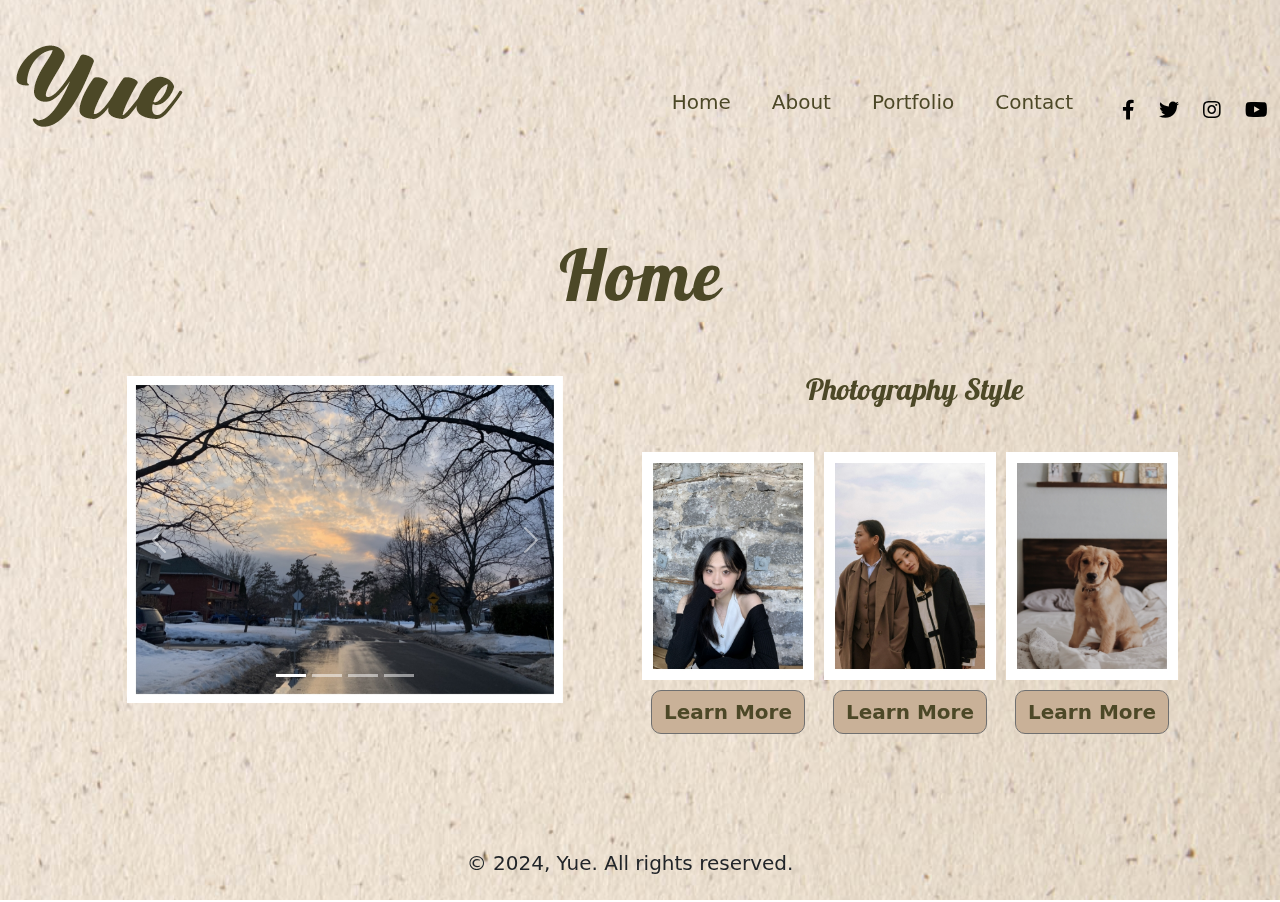
<file: index.html>
<!DOCTYPE html>
<html lang="en">

<head>
  <meta charset="UTF-8">
  <meta name="viewport" content="width=device-width, initial-scale=1.0">
  <title>Yue Yin</title>
  <link rel="preconnect" href="https://fonts.googleapis.com">
  <link rel="preconnect" href="https://fonts.gstatic.com" crossorigin>
  <link href="https://fonts.googleapis.com/css2?family=Galada&family=Lobster&display=swap" rel="stylesheet">
  <link href="https://cdn.jsdelivr.net/npm/bootstrap@5.3.3/dist/css/bootstrap.min.css" rel="stylesheet"
    integrity="sha384-QWTKZyjpPEjISv5WaRU9OFeRpok6YctnYmDr5pNlyT2bRjXh0JMhjY6hW+ALEwIH" crossorigin="anonymous">
  <link href="https://cdnjs.cloudflare.com/ajax/libs/font-awesome/5.15.4/css/all.min.css" rel="stylesheet">
  <link rel="stylesheet" href="home.css">
</head>

<body>
  <script src="https://cdn.jsdelivr.net/npm/bootstrap@5.3.3/dist/js/bootstrap.bundle.min.js"
    integrity="sha384-YvpcrYf0tY3lHB60NNkmXc5s9fDVZLESaAA55NDzOxhy9GkcIdslK1eN7N6jIeHz" crossorigin="anonymous">
  </script>
  <div class="background">
    <img src="image/background.jpg" alt="background">
  </div>
  <nav class="navbar navbar-expand-lg bg-body-tertiary" aria-label="Main navigation">
    <div class="container-fluid">
      <a class="navbar-brand d-none d-lg-block" href="index.html">
        <img src="image/logo1.png" alt="logo1">
      </a>
      <a class="navbar-brand d-block d-lg-none" href="index.html">
        <img src="image/logo.png" alt="logo">
      </a>
      <button class="navbar-toggler" type="button" data-bs-toggle="offcanvas" data-bs-target="#offcanvasNavbar"
        aria-controls="offcanvasNavbar" aria-label="Toggle navigation">
        <span class="navbar-toggler-icon"></span>
      </button>
      <div class="offcanvas offcanvas-end" tabindex="-1" id="offcanvasNavbar">
        <div class="offcanvas-header">
          <img src="image/logo.png" alt="logo">
          <button type="button" class="btn-close" data-bs-dismiss="offcanvas" aria-label="Close"></button>
        </div>
        <div class="offcanvas-body">
          <ul class="navbar-nav justify-content-end flex-grow-1 pe-3">
            <li class="nav-item">
              <a class="nav-link active" aria-current="page" href="index.html">Home</a>
            </li>
            <li class="nav-item">
              <a class="nav-link" href="about.html">About</a>
            </li>
            <li class="nav-item">
              <a class="nav-link" href="portfolio.html">Portfolio</a>
            </li>
            <li class="nav-item">
              <a class="nav-link" href="contact.html">Contact</a>
            </li>
          </ul>

          <!-- Social Media Icons -->
          <div class="row justify-content-center mt-3">
            <div class="col-auto">
              <a href="https://www.facebook.com/profile.php?id=61551365325960" target="_blank" class="social-icon"
                aria-label="Facebook">
                <i class="fab fa-facebook-f"></i>
              </a>
            </div>
            <div class="col-auto">
              <a href="https://twitter.com/yyue110511" target="_blank" class="social-icon" aria-label="Twitter">
                <i class="fab fa-twitter"></i>
              </a>
            </div>
            <div class="col-auto">
              <a href="https://www.instagram.com/yyue110511/" target="_blank" class="social-icon"
                aria-label="Instagram">
                <i class="fab fa-instagram"></i>
              </a>
            </div>
            <div class="col-auto">
              <a href="https://www.youtube.com/channel/UCofffBZ73JP3SYe7UkVaIrQ" target="_blank" class="social-icon"
                aria-label="YouTube">
                <i class="fab fa-youtube"></i>
              </a>
            </div>
          </div>
        </div>
      </div>
    </div>
  </nav>
  <h1>Home</h1>
  <div class="container">
    <div class="row">
      <div class="col-lg-6">
        <div id="carouselExampleIndicators" class="carousel slide" data-bs-ride="carousel">
          <div class="carousel-indicators">
            <button type="button" data-bs-target="#carouselExampleIndicators" data-bs-slide-to="0" class="active"
              aria-current="true" aria-label="Slide 1"></button>
            <button type="button" data-bs-target="#carouselExampleIndicators" data-bs-slide-to="1"
              aria-label="Slide 2"></button>
            <button type="button" data-bs-target="#carouselExampleIndicators" data-bs-slide-to="2"
              aria-label="Slide 3"></button>
            <button type="button" data-bs-target="#carouselExampleIndicators" data-bs-slide-to="3"
              aria-label="Slide 4"></button>
          </div>
          <div class="carousel-inner">
            <div class="carousel-item active">
              <img src="image/sky.jpg" class="d-block w-100 d-md-none" alt="Slide 1 Small">
              <img src="image/sky1.jpg" class="d-none d-md-block w-100" alt="Slide 1 Large">
            </div>
            <div class="carousel-item">
              <img src="image/cat.jpg" class="d-block w-100 d-md-none" alt="Slide 2 Small">
              <img src="image/cat1.jpg" class="d-none d-md-block w-100" alt="Slide 2 Large">
            </div>
            <div class="carousel-item">
              <img src="image/woman.jpg" class="d-block w-100 d-md-none" alt="Slide 3 Small">
              <img src="image/woman1.jpg" class="d-none d-md-block w-100" alt="Slide 3 Large">
            </div>
            <div class="carousel-item">
              <img src="image/sunset.jpg" class="d-block w-100 d-md-none" alt="Slide 3 Small">
              <img src="image/sunset1.jpg" class="d-none d-md-block w-100" alt="Slide 3 Large">
            </div>
          </div>
          <button class="carousel-control-prev" type="button" data-bs-target="#carouselExampleIndicators"
            data-bs-slide="prev">
            <span class="carousel-control-prev-icon" aria-hidden="true"></span>
            <span class="visually-hidden">Previous</span>
          </button>
          <button class="carousel-control-next" type="button" data-bs-target="#carouselExampleIndicators"
            data-bs-slide="next">
            <span class="carousel-control-next-icon" aria-hidden="true"></span>
            <span class="visually-hidden">Next</span>
          </button>
        </div>
      </div>
      <div class="col-lg-6">
        <h2>Photography Style</h2>
        <div class="container1">
          <div class="image-container">
            <div class="image-item">
              <img src="image/girl.jpg" alt="Image 1" class="img-small">
              <img src="image/girl1.jpg" alt="Image 1" class="img-large">
              <a href="portfolio.html" class="btn btn-primary"><b>Learn More</b></a>
            </div>
            <div class="image-item">
              <img src="image/couple.jpg" alt="Image 2" class="img-small">
              <img src="image/couple1.jpg" alt="Image 2" class="img-large">
              <a href="portfolio.html" class="btn btn-primary"><b>Learn More</b></a>
            </div>
            <div class="image-item">
              <img src="image/dog.jpg" alt="Image 3" class="img-small">
              <img src="image/dog1.jpg" alt="Image 3" class="img-large">
              <a href="portfolio.html" class="btn btn-primary"><b>Learn More</b></a>
            </div>
          </div>
        </div>
      </div>
    </div>
  </div>
  <footer class="py-4">
    <div class="container">
      <div class="row justify-content-center">
        <div class="col-lg-6 mb-3 mb-lg-0 text-center">
          <p class="mb-0">&copy; 2024, Yue. All rights reserved.</p>
        </div>
      </div>
    </div>
  </footer>
</body>

</html>
</file>
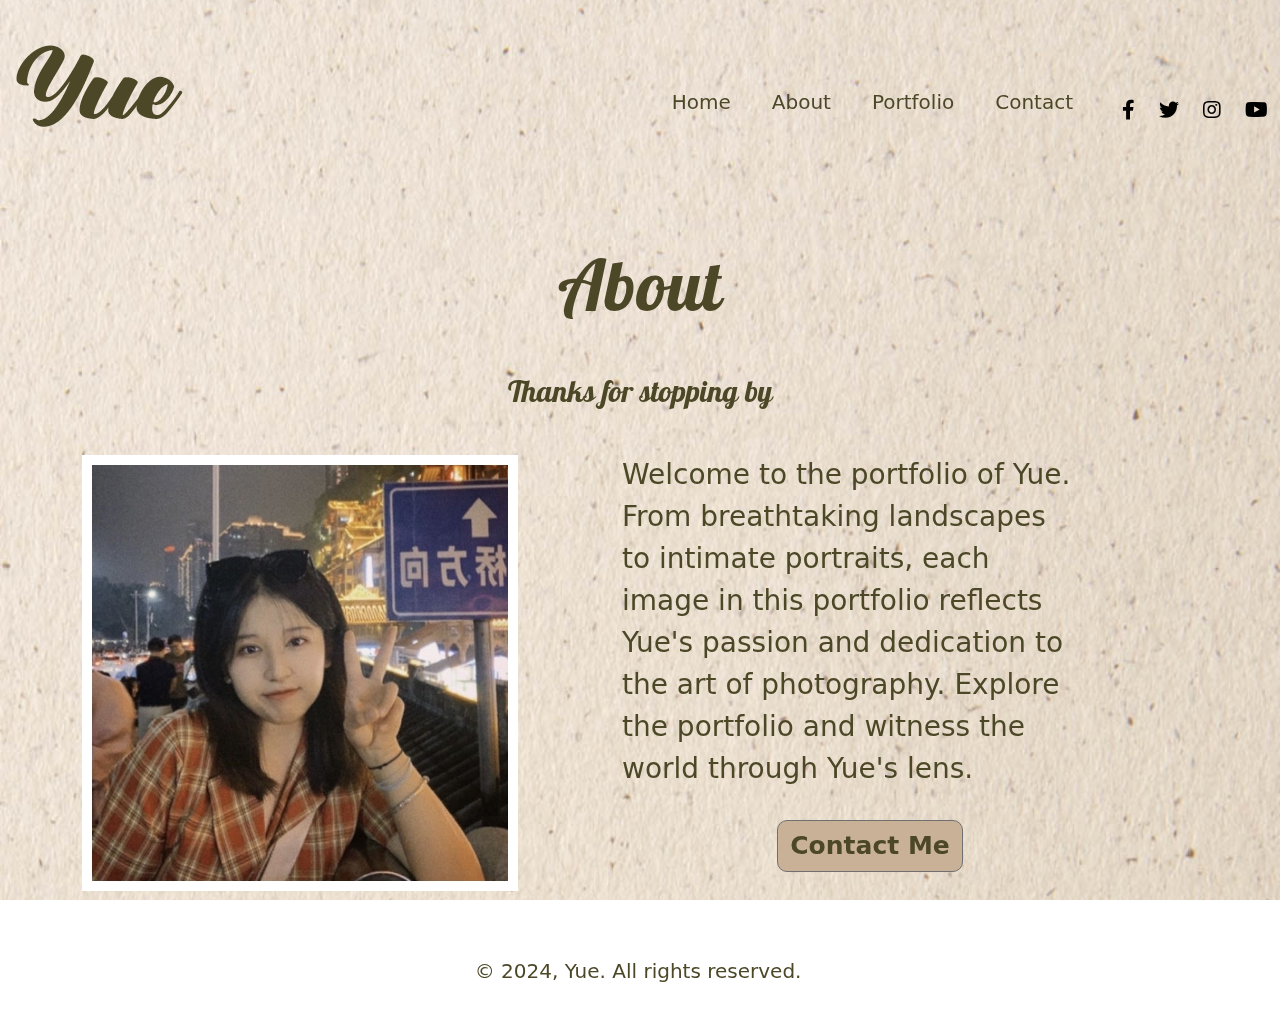
<file: about.html>
<!DOCTYPE html>
<html lang="en">

<head>
    <meta charset="UTF-8">
    <meta name="viewport" content="width=device-width, initial-scale=1.0">
    <title>Yue Yin</title>
    <link rel="preconnect" href="https://fonts.googleapis.com">
    <link rel="preconnect" href="https://fonts.gstatic.com" crossorigin>
    <link href="https://fonts.googleapis.com/css2?family=Galada&family=Lobster&display=swap" rel="stylesheet">
    <link href="https://cdn.jsdelivr.net/npm/bootstrap@5.3.3/dist/css/bootstrap.min.css" rel="stylesheet"
        integrity="sha384-QWTKZyjpPEjISv5WaRU9OFeRpok6YctnYmDr5pNlyT2bRjXh0JMhjY6hW+ALEwIH" crossorigin="anonymous">
    <link href="https://cdnjs.cloudflare.com/ajax/libs/font-awesome/5.15.4/css/all.min.css" rel="stylesheet">
    <link rel="stylesheet" href="about.css">
</head>

<body>
    <script src="https://cdn.jsdelivr.net/npm/bootstrap@5.3.3/dist/js/bootstrap.bundle.min.js"
      integrity="sha384-YvpcrYf0tY3lHB60NNkmXc5s9fDVZLESaAA55NDzOxhy9GkcIdslK1eN7N6jIeHz" crossorigin="anonymous">
    </script>
    <div class="background">
      <img src="image/background.jpg" alt="background">
    </div>
    <nav class="navbar navbar-expand-lg bg-body-tertiary" aria-label="Main navigation">
      <div class="container-fluid">
        <a class="navbar-brand d-none d-lg-block" href="index.html">
          <img src="image/logo1.png" alt="logo1">
        </a>
        <a class="navbar-brand d-block d-lg-none" href="index.html">
          <img src="image/logo.png" alt="logo">
        </a>
        <button class="navbar-toggler" type="button" data-bs-toggle="offcanvas" data-bs-target="#offcanvasNavbar"
          aria-controls="offcanvasNavbar" aria-label="Toggle navigation">
          <span class="navbar-toggler-icon"></span>
        </button>
        <div class="offcanvas offcanvas-end" tabindex="-1" id="offcanvasNavbar">
          <div class="offcanvas-header">
            <img src="image/logo.png" alt="logo">
            <button type="button" class="btn-close" data-bs-dismiss="offcanvas" aria-label="Close"></button>
          </div>
          <div class="offcanvas-body">
            <ul class="navbar-nav justify-content-end flex-grow-1 pe-3">
              <li class="nav-item">
                <a class="nav-link active" aria-current="page" href="index.html">Home</a>
              </li>
              <li class="nav-item">
                <a class="nav-link" href="about.html">About</a>
              </li>
              <li class="nav-item">
                <a class="nav-link" href="portfolio.html">Portfolio</a>
              </li>
              <li class="nav-item">
                <a class="nav-link" href="contact.html">Contact</a>
              </li>
            </ul>
  
            <!-- Social Media Icons -->
            <div class="row justify-content-center mt-3">
              <div class="col-auto">
                <a href="https://www.facebook.com/profile.php?id=61551365325960" target="_blank" class="social-icon"
                  aria-label="Facebook">
                  <i class="fab fa-facebook-f"></i>
                </a>
              </div>
              <div class="col-auto">
                <a href="https://twitter.com/yyue110511" target="_blank" class="social-icon" aria-label="Twitter">
                  <i class="fab fa-twitter"></i>
                </a>
              </div>
              <div class="col-auto">
                <a href="https://www.instagram.com/yyue110511/" target="_blank" class="social-icon"
                  aria-label="Instagram">
                  <i class="fab fa-instagram"></i>
                </a>
              </div>
              <div class="col-auto">
                <a href="https://www.youtube.com/channel/UCofffBZ73JP3SYe7UkVaIrQ" target="_blank" class="social-icon"
                  aria-label="YouTube">
                  <i class="fab fa-youtube"></i>
                </a>
              </div>
            </div>
          </div>
        </div>
      </div>
    </nav>
    <main>
        <h1>About</h1>
        <h2>Thanks for stopping by</h2>
        <div class="container">
            <div class="row align-items-center">
                <div class="col-md-12 col-lg-auto text-center mb-3 mb-lg-0 slide-in">
                    <!-- Image -->
                    <img src="image/me.jpg" alt="Image 3" class="img-small">
                    <img src="image/me1.jpg" alt="Image 3" class="img-large">
                </div>
                <div class="col-md-12 col-lg">
                    <!-- Text -->
                    <p class="text-center text-lg-start slide-in">
                        Welcome to the portfolio of Yue. From breathtaking landscapes to intimate portraits, each image
                        in this portfolio reflects Yue's passion and dedication to the art of photography. Explore the
                        portfolio and witness the world through Yue's lens.
                    </p>
                    <!-- Button -->
                    <div class="text-center slide-in">
                        <a href="contact.html" class="btn btn-primary"><b>Contact Me</b></a>
                    </div>
                </div>
            </div>
        </div>

    </main>
    <footer class="py-4">
        <div class="container">
            <div class="row justify-content-center">
                <div class="col-lg-6 mb-3 mb-lg-0 text-center">
                    <p class="mb-0">&copy; 2024, Yue. All rights reserved.</p>
                </div>
            </div>
        </div>
    </footer>
</body>

</html>
</file>
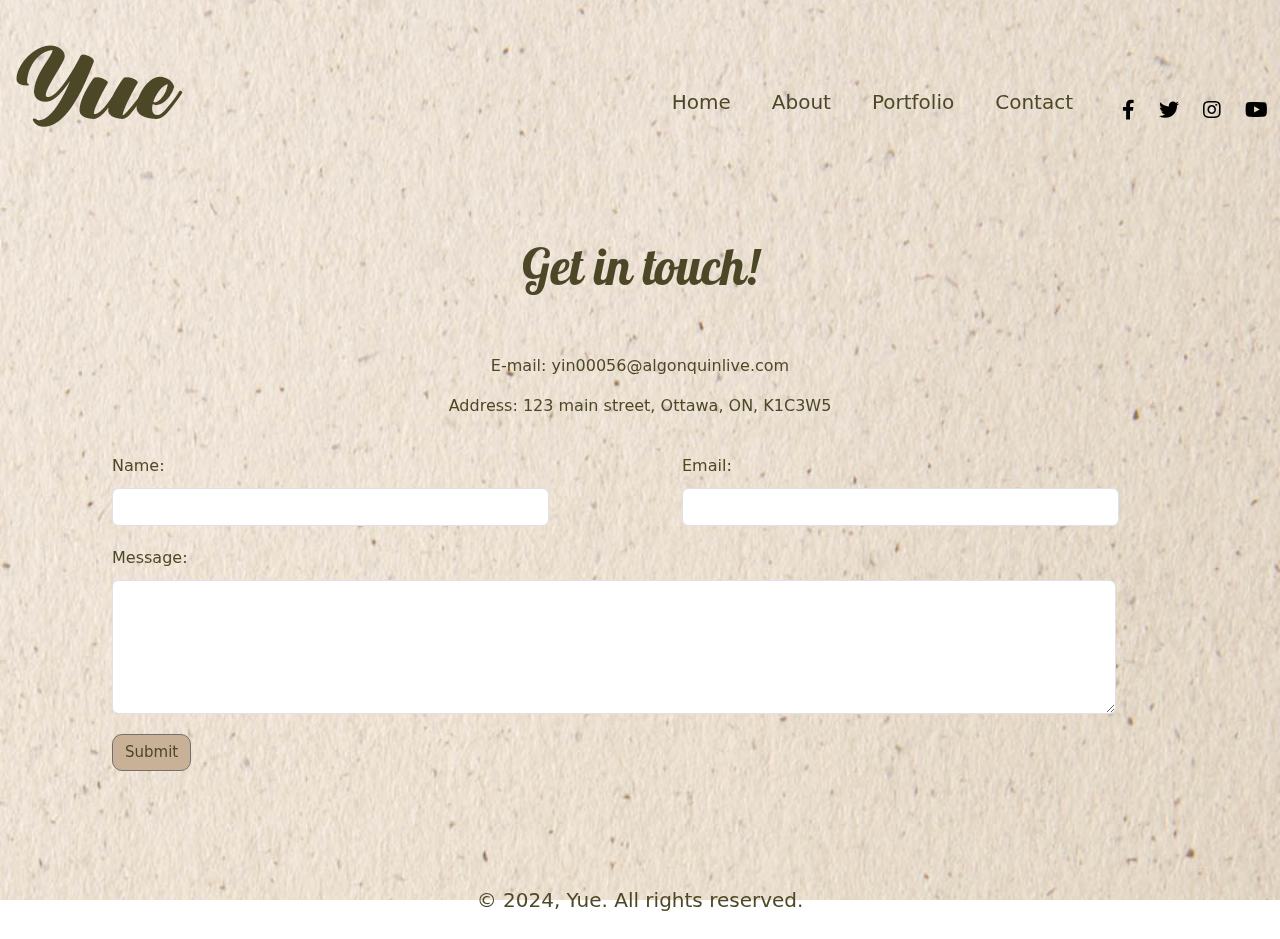
<file: contact.html>
<!DOCTYPE html>
<html lang="en">

<head>
  <meta charset="UTF-8">
  <meta name="viewport" content="width=device-width, initial-scale=1.0">
  <title>Yue Yin</title>
  <link rel="preconnect" href="https://fonts.googleapis.com">
  <link rel="preconnect" href="https://fonts.gstatic.com" crossorigin>
  <link href="https://fonts.googleapis.com/css2?family=Galada&family=Lobster&display=swap" rel="stylesheet">
  <link href="https://cdn.jsdelivr.net/npm/bootstrap@5.3.3/dist/css/bootstrap.min.css" rel="stylesheet"
    integrity="sha384-QWTKZyjpPEjISv5WaRU9OFeRpok6YctnYmDr5pNlyT2bRjXh0JMhjY6hW+ALEwIH" crossorigin="anonymous">
  <link href="https://cdnjs.cloudflare.com/ajax/libs/font-awesome/5.15.4/css/all.min.css" rel="stylesheet">
  <link rel="stylesheet" href="contact.css">
</head>

<body>
  <script src="https://cdn.jsdelivr.net/npm/bootstrap@5.3.3/dist/js/bootstrap.bundle.min.js"
    integrity="sha384-YvpcrYf0tY3lHB60NNkmXc5s9fDVZLESaAA55NDzOxhy9GkcIdslK1eN7N6jIeHz" crossorigin="anonymous">
  </script>
  <div class="background">
    <img src="image/background.jpg" alt="background">
  </div>
  <nav class="navbar navbar-expand-lg bg-body-tertiary" aria-label="Main navigation">
    <div class="container-fluid">
      <a class="navbar-brand d-none d-lg-block" href="index.html">
        <img src="image/logo1.png" alt="logo1">
      </a>
      <a class="navbar-brand d-block d-lg-none" href="index.html">
        <img src="image/logo.png" alt="logo">
      </a>
      <button class="navbar-toggler" type="button" data-bs-toggle="offcanvas" data-bs-target="#offcanvasNavbar"
        aria-controls="offcanvasNavbar" aria-label="Toggle navigation">
        <span class="navbar-toggler-icon"></span>
      </button>
      <div class="offcanvas offcanvas-end" tabindex="-1" id="offcanvasNavbar">
        <div class="offcanvas-header">
          <img src="image/logo.png" alt="logo">
          <button type="button" class="btn-close" data-bs-dismiss="offcanvas" aria-label="Close"></button>
        </div>
        <div class="offcanvas-body">
          <ul class="navbar-nav justify-content-end flex-grow-1 pe-3">
            <li class="nav-item">
              <a class="nav-link active" aria-current="page" href="index.html">Home</a>
            </li>
            <li class="nav-item">
              <a class="nav-link" href="about.html">About</a>
            </li>
            <li class="nav-item">
              <a class="nav-link" href="portfolio.html">Portfolio</a>
            </li>
            <li class="nav-item">
              <a class="nav-link" href="contact.html">Contact</a>
            </li>
          </ul>

          <!-- Social Media Icons -->
          <div class="row justify-content-center mt-3">
            <div class="col-auto">
              <a href="https://www.facebook.com/profile.php?id=61551365325960" target="_blank" class="social-icon"
                aria-label="Facebook">
                <i class="fab fa-facebook-f"></i>
              </a>
            </div>
            <div class="col-auto">
              <a href="https://twitter.com/yyue110511" target="_blank" class="social-icon" aria-label="Twitter">
                <i class="fab fa-twitter"></i>
              </a>
            </div>
            <div class="col-auto">
              <a href="https://www.instagram.com/yyue110511/" target="_blank" class="social-icon"
                aria-label="Instagram">
                <i class="fab fa-instagram"></i>
              </a>
            </div>
            <div class="col-auto">
              <a href="https://www.youtube.com/channel/UCofffBZ73JP3SYe7UkVaIrQ" target="_blank" class="social-icon"
                aria-label="YouTube">
                <i class="fab fa-youtube"></i>
              </a>
            </div>
          </div>
        </div>
      </div>
    </div>
  </nav>
  <div class="container">
    <h1 class="fade-in">Get in touch!</h1>
    <p class="first-paragraph fade-in">E-mail: yin00056@algonquinlive.com</p>
    <p class="fade-in">Address: 123 main street, Ottawa, ON, K1C3W5</p>
    <form class="fade-in">
      <div class="row">
        <div class="col-md-6">
          <div class="form-group">
            <label for="name">Name:</label>
            <input type="text" class="form-control" id="name" name="name" required>
          </div>
        </div>
        <div class="col-md-6">
          <div class="form-group">
            <label for="email">Email:</label>
            <input type="email" class="form-control" id="email" name="email" required>
          </div>
        </div>
      </div>
      <div class="form-group">
        <label for="message">Message:</label>
        <textarea class="form-control" id="message" name="message" rows="5" required></textarea>
      </div>
      <button type="submit" class="btn btn-primary">Submit</button>
    </form>
  </div>
  <script src="https://cdn.jsdelivr.net/npm/bootstrap@5.3.3/dist/js/bootstrap.bundle.min.js"
    integrity="sha384-YvpcrYf0tY3lHB60NNkmXc5s9fDVZLESaAA55NDzOxhy9GkcIdslK1eN7N6jIeHz" crossorigin="anonymous">
  </script>
  <script>
    document.addEventListener("DOMContentLoaded", function () {
      var elements = document.querySelectorAll('.fade-in');
      elements.forEach(function (element) {
        element.classList.add('show');
      });
    });
  </script>
  <footer class="py-4">
    <div class="container">
      <div class="row justify-content-center">
        <div class="col-lg-6 mb-3 mb-lg-0 text-center">
          <p class="mb-0">&copy; 2024, Yue. All rights reserved.</p>
        </div>
      </div>
    </div>
  </footer>
</body>

</html>
</file>
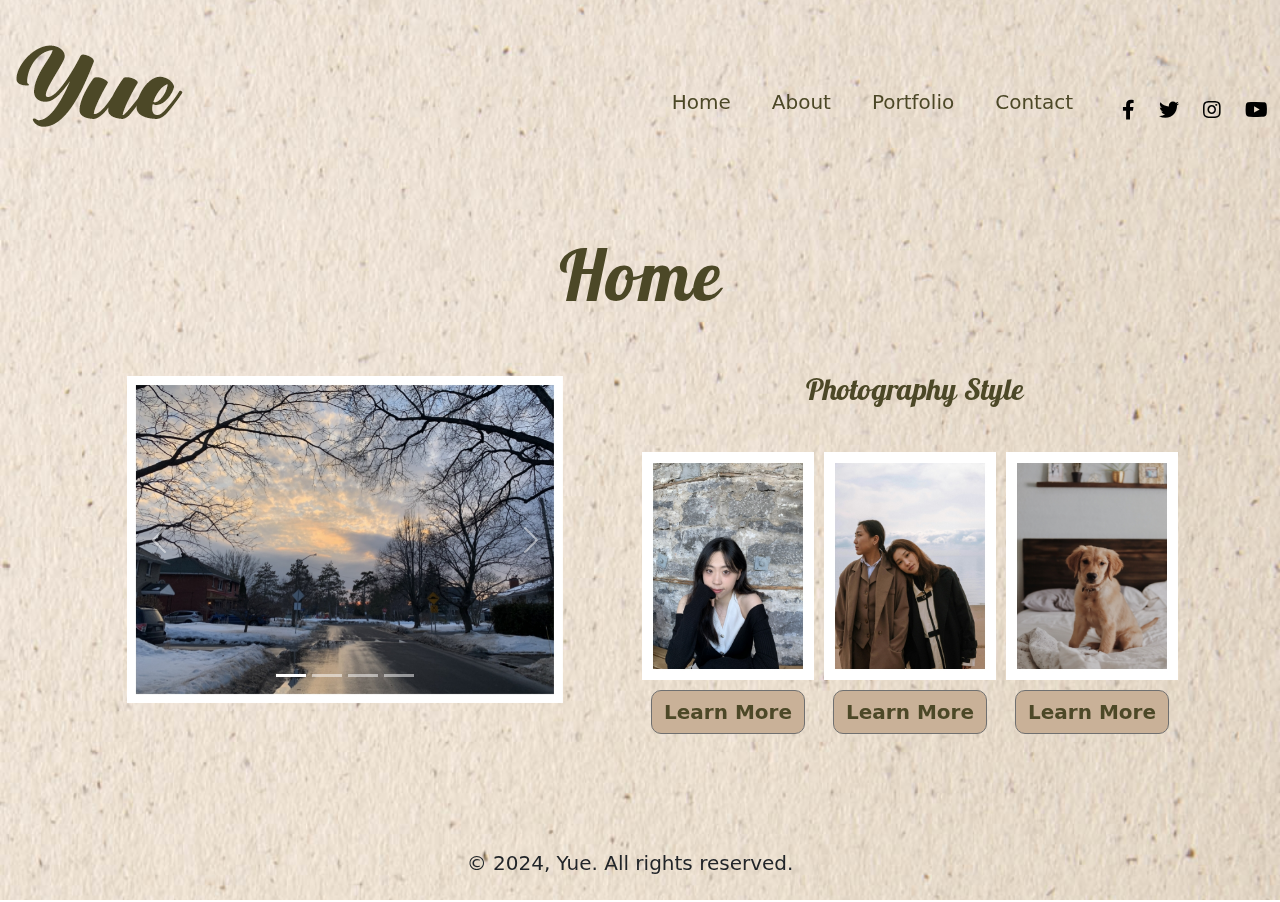
<file: home.html>
<!DOCTYPE html>
<html lang="en">

<head>
  <meta charset="UTF-8">
  <meta name="viewport" content="width=device-width, initial-scale=1.0">
  <title>Yue Yin</title>
  <link rel="preconnect" href="https://fonts.googleapis.com">
  <link rel="preconnect" href="https://fonts.gstatic.com" crossorigin>
  <link href="https://fonts.googleapis.com/css2?family=Galada&family=Lobster&display=swap" rel="stylesheet">
  <link href="https://cdn.jsdelivr.net/npm/bootstrap@5.3.3/dist/css/bootstrap.min.css" rel="stylesheet"
    integrity="sha384-QWTKZyjpPEjISv5WaRU9OFeRpok6YctnYmDr5pNlyT2bRjXh0JMhjY6hW+ALEwIH" crossorigin="anonymous">
  <link href="https://cdnjs.cloudflare.com/ajax/libs/font-awesome/5.15.4/css/all.min.css" rel="stylesheet">
  <link rel="stylesheet" href="home.css">
</head>

<body>
  <script src="https://cdn.jsdelivr.net/npm/bootstrap@5.3.3/dist/js/bootstrap.bundle.min.js"
    integrity="sha384-YvpcrYf0tY3lHB60NNkmXc5s9fDVZLESaAA55NDzOxhy9GkcIdslK1eN7N6jIeHz" crossorigin="anonymous">
  </script>
  <div class="background">
    <img src="image/background.jpg" alt="background">
  </div>
  <nav class="navbar navbar-expand-lg bg-body-tertiary" aria-label="Main navigation">
    <div class="container-fluid">
      <a class="navbar-brand d-none d-lg-block" href="home.html">
        <img src="image/logo1.png" alt="logo1">
      </a>
      <a class="navbar-brand d-block d-lg-none" href="home.html">
        <img src="image/logo.png" alt="logo">
      </a>
      <button class="navbar-toggler" type="button" data-bs-toggle="offcanvas" data-bs-target="#offcanvasNavbar"
        aria-controls="offcanvasNavbar" aria-label="Toggle navigation">
        <span class="navbar-toggler-icon"></span>
      </button>
      <div class="offcanvas offcanvas-end" tabindex="-1" id="offcanvasNavbar">
        <div class="offcanvas-header">
          <img src="image/logo.png" alt="logo">
          <button type="button" class="btn-close" data-bs-dismiss="offcanvas" aria-label="Close"></button>
        </div>
        <div class="offcanvas-body">
          <ul class="navbar-nav justify-content-end flex-grow-1 pe-3">
            <li class="nav-item">
              <a class="nav-link active" aria-current="page" href="home.html">Home</a>
            </li>
            <li class="nav-item">
              <a class="nav-link" href="about.html">About</a>
            </li>
            <li class="nav-item">
              <a class="nav-link" href="portfolio.html">Portfolio</a>
            </li>
            <li class="nav-item">
              <a class="nav-link" href="contact.html">Contact</a>
            </li>
          </ul>

          <!-- Social Media Icons -->
          <div class="row justify-content-center mt-3">
            <div class="col-auto">
              <a href="https://www.facebook.com/profile.php?id=61551365325960" target="_blank" class="social-icon"
                aria-label="Facebook">
                <i class="fab fa-facebook-f"></i>
              </a>
            </div>
            <div class="col-auto">
              <a href="https://twitter.com/yyue110511" target="_blank" class="social-icon" aria-label="Twitter">
                <i class="fab fa-twitter"></i>
              </a>
            </div>
            <div class="col-auto">
              <a href="https://www.instagram.com/yyue110511/" target="_blank" class="social-icon"
                aria-label="Instagram">
                <i class="fab fa-instagram"></i>
              </a>
            </div>
            <div class="col-auto">
              <a href="https://www.youtube.com/channel/UCofffBZ73JP3SYe7UkVaIrQ" target="_blank" class="social-icon"
                aria-label="YouTube">
                <i class="fab fa-youtube"></i>
              </a>
            </div>
          </div>
        </div>
      </div>
    </div>
  </nav>
  <h1>Home</h1>
  <div class="container">
    <div class="row">
      <div class="col-lg-6">
        <div id="carouselExampleIndicators" class="carousel slide" data-bs-ride="carousel">
          <div class="carousel-indicators">
            <button type="button" data-bs-target="#carouselExampleIndicators" data-bs-slide-to="0" class="active"
              aria-current="true" aria-label="Slide 1"></button>
            <button type="button" data-bs-target="#carouselExampleIndicators" data-bs-slide-to="1"
              aria-label="Slide 2"></button>
            <button type="button" data-bs-target="#carouselExampleIndicators" data-bs-slide-to="2"
              aria-label="Slide 3"></button>
            <button type="button" data-bs-target="#carouselExampleIndicators" data-bs-slide-to="3"
              aria-label="Slide 4"></button>
          </div>
          <div class="carousel-inner">
            <div class="carousel-item active">
              <img src="image/sky.jpg" class="d-block w-100 d-md-none" alt="Slide 1 Small">
              <img src="image/sky1.jpg" class="d-none d-md-block w-100" alt="Slide 1 Large">
            </div>
            <div class="carousel-item">
              <img src="image/cat.jpg" class="d-block w-100 d-md-none" alt="Slide 2 Small">
              <img src="image/cat1.jpg" class="d-none d-md-block w-100" alt="Slide 2 Large">
            </div>
            <div class="carousel-item">
              <img src="image/woman.jpg" class="d-block w-100 d-md-none" alt="Slide 3 Small">
              <img src="image/woman1.jpg" class="d-none d-md-block w-100" alt="Slide 3 Large">
            </div>
            <div class="carousel-item">
              <img src="image/sunset.jpg" class="d-block w-100 d-md-none" alt="Slide 3 Small">
              <img src="image/sunset1.jpg" class="d-none d-md-block w-100" alt="Slide 3 Large">
            </div>
          </div>
          <button class="carousel-control-prev" type="button" data-bs-target="#carouselExampleIndicators"
            data-bs-slide="prev">
            <span class="carousel-control-prev-icon" aria-hidden="true"></span>
            <span class="visually-hidden">Previous</span>
          </button>
          <button class="carousel-control-next" type="button" data-bs-target="#carouselExampleIndicators"
            data-bs-slide="next">
            <span class="carousel-control-next-icon" aria-hidden="true"></span>
            <span class="visually-hidden">Next</span>
          </button>
        </div>
      </div>
      <div class="col-lg-6">
        <h2>Photography Style</h2>
        <div class="container1">
          <div class="image-container">
            <div class="image-item">
              <img src="image/girl.jpg" alt="Image 1" class="img-small">
              <img src="image/girl1.jpg" alt="Image 1" class="img-large">
              <a href="portfolio.html" class="btn btn-primary"><b>Learn More</b></a>
            </div>
            <div class="image-item">
              <img src="image/couple.jpg" alt="Image 2" class="img-small">
              <img src="image/couple1.jpg" alt="Image 2" class="img-large">
              <a href="portfolio.html" class="btn btn-primary"><b>Learn More</b></a>
            </div>
            <div class="image-item">
              <img src="image/dog.jpg" alt="Image 3" class="img-small">
              <img src="image/dog1.jpg" alt="Image 3" class="img-large">
              <a href="portfolio.html" class="btn btn-primary"><b>Learn More</b></a>
            </div>
          </div>
        </div>
      </div>
    </div>
  </div>
  <footer class="py-4">
    <div class="container">
      <div class="row justify-content-center">
        <div class="col-lg-6 mb-3 mb-lg-0 text-center">
          <p class="mb-0">&copy; 2024, Yue. All rights reserved.</p>
        </div>
      </div>
    </div>
  </footer>
</body>

</html>
</file>
<file: home.css>
/* Background image container styles */
.background {
    position: fixed;
    top: 0;
    left: 0;
    width: 100%;
    height: 100%;
    z-index: -1;
    /* Placing background behind all content */
}

/* Background image styles */
.background img {
    width: 100%;
    height: 100%;
    object-fit: cover;
    /* Maintain aspect ratio and cover entire div */
}

/* CSS for positioning logo */
.logo {
    position: absolute;
    top: 20px;
    /* Adjust distance from top */
    left: 20px;
    /* Adjust distance from left */
}

.navbar {
    background-color: transparent !important;
    /* Set the background color of the navbar to transparent */
    box-shadow: none;
    /* Optional: Remove the shadow effect of the navbar */
}

.navbar-nav .nav-link {
    color: #4C4827 !important;
    /* Set the color of the nav links */
}

/* Adjust icon size and color */
.social-icon {
    font-size: 20px;
    color: #000;

}

h1 {
    text-align: center;
    margin-top: 100px;
    font-family: "Galada", cursive;
    font-weight: 500;
    font-style: normal;
    color: #4C4827;
    font-size: 50px;
}

#carouselExampleIndicators {
    max-width: 80%;
    margin: 0 auto;
    margin-top: 40px;
}

h2 {
    text-align: center;
    margin-top: 60px;
    font-family: "Galada", cursive;
    font-weight: 200;
    font-style: normal;
    color: #4C4827;
    font-size: 30px;
}

.image-container {
    display: flex;
    justify-content: space-between;
    align-items: center;
}

.image-container img {
    max-width: 30%;
    height: auto;
    margin-top: 20px;
}

.image-container button {
    margin-top: 15px;
    margin-bottom: 15px;
}

.image-item {
    text-align: center;
}

.image-item img {
    max-width: 100%;
    height: auto;
}

/* Custom button color */
.btn-primary {
    border-radius: 10px;
    font-size: 20px;
    color: #4C4827;
    /* Set text color */
    background-color: #C9B198;
    /* Set background color */
    border-color: #707070;
    /* Set border color */
    margin-top: 10px;
    margin-bottom: 40px;
}

/* Hover effect */
.btn-primary:hover {
    color: #A58C71;
    /* Set text color on hover */
    background-color: #FFFFFF;
    /* Set background color on hover */
    border-color: #707070;
    /* Set border color on hover */
}

footer p {
    text-align: center;
    width: 100%;
    margin-bottom: 10px;
    margin-top: 10px;
}


@media (min-width: 768px) {
    .navbar {
        padding: 40px 0;
        /* Adjust top and bottom padding */
    }

    .navbar-nav .nav-link {
        font-size: 20px;
        /* Adjust font size */
    }

    .navbar-nav .nav-link:hover {
        color: #FFFFFF;
        text-decoration: underline;
    }


    .navbar-nav .nav-item {
        margin-right: 25px;
    }

    h1 {
        margin-top: 40px;
        font-size: 70px;
    }

    .container {
        margin-left: 60px;
    }

    .image-item {
        width: 500px;
        height: auto;
        margin-right: 10px;
    }

    h2 {
        margin-top: 40px;
        margin-bottom: 20px;
    }

    footer p {
        margin-top: 50px;
        font-size: 20px;
    }

}

@media (max-width: 767px) {
    .img-large {
        display: none;
    }
}

@media (min-width: 768px) {
    .img-small {
        display: none;
    }
}
</file>
<file: about.css>
/* Background image container styles */
.background {
    position: fixed;
    top: 0;
    left: 0;
    width: 100%;
    height: 100%;
    z-index: -1;
    /* Placing background behind all content */
}

/* Background image styles */
.background img {
    width: 100%;
    height: 100%;
    object-fit: cover;
    /* Maintain aspect ratio and cover entire div */
}

/* CSS for positioning logo */
.logo {
    position: absolute;
    top: 20px;
    /* Adjust distance from top */
    left: 20px;
    /* Adjust distance from left */
}

.navbar {
    background-color: transparent !important;
    /* Set the background color of the navbar to transparent */
    box-shadow: none;
    /* Optional: Remove the shadow effect of the navbar */
}

.navbar-nav .nav-link {
    color: #4C4827 !important;
    /* Set the color of the nav links */
}

/* Adjust icon size and color */
.social-icon {
    font-size: 20px;
    color: #000;

}

h1 {
    text-align: center;
    margin-top: 100px;
    font-family: "Galada", cursive;
    font-weight: 500;
    font-style: normal;
    color: #4C4827;
    font-size: 50px;
}

h2 {
    text-align: center;
    margin-top: 60px;
    font-family: "Galada", cursive;
    font-weight: 200;
    font-style: normal;
    color: #4C4827;
    font-size: 30px;
}

img {
    display: block;
    margin: 0 auto;
}


p {
    color: #4C4827;
    margin-left: 80px;
    margin-right: 50px;
    margin-top: 20px;
    font-size: 20px;
}

.btn-primary {
    display: block;
    margin: 0 auto;
    width: fit-content;
    border-radius: 10px;
    font-size: 20px;
    color: #4C4827;
    /* Set text color */
    background-color: #C9B198;
    /* Set background color */
    border-color: #707070;
    /* Set border color */
    margin-top: 30px;
    margin-bottom: 40px;
}

/* Hover effect */
.btn-primary:hover {
    color: #A58C71;
    /* Set text color on hover */
    background-color: #FFFFFF;
    /* Set background color on hover */
    border-color: #707070;
    /* Set border color on hover */
}

footer {
    text-align: center;
    width: 100%;
    margin-bottom: 10px;
}

@media (min-width: 768px) {

    .navbar {
        padding: 40px 0;
        /* Adjust top and bottom padding */
    }

    .navbar-nav .nav-link {
        font-size: 20px;
        /* Adjust font size */
    }

    .navbar-nav .nav-link:hover {
        color: #FFFFFF;
        text-decoration: underline;
    }


    .navbar-nav .nav-item {
        margin-right: 25px;
    }

    h1 {
        margin-top: 50px;
        font-size: 70px;
    }

    h2 {
        margin-top: 40px;
        margin-bottom: 20px;
    }

    p {
        width: 70%;
        font-size: 28px;
    }

    .btn {
        font-size: 25px;
    }

    footer p {
        font-size: 20px;
    }

}

@media (max-width: 767px) {
    .img-large {
        display: none;
    }
}

@media (min-width: 768px) {
    .img-small {
        display: none;
    }
}

@keyframes slide-in {
    0% {
        transform: translateY(100%);
        opacity: 0;
    }

    100% {
        transform: translateY(0);
        opacity: 1;
    }
}

.slide-in {
    animation: slide-in 1s ease-out forwards;
}
</file>
<file: contact.css>
/* Background image container styles */
.background {
    position: fixed;
    top: 0;
    left: 0;
    width: 100%;
    height: 100%;
    z-index: -1;
    /* Placing background behind all content */
}

/* Background image styles */
.background img {
    width: 100%;
    height: 100%;
    object-fit: cover;
    /* Maintain aspect ratio and cover entire div */
}

/* CSS for positioning logo */
.logo {
    position: absolute;
    top: 20px;
    /* Adjust distance from top */
    left: 20px;
    /* Adjust distance from left */
}

.navbar {
    background-color: transparent !important;
    /* Set the background color of the navbar to transparent */
    box-shadow: none;
    /* Optional: Remove the shadow effect of the navbar */
}

.navbar-nav .nav-link {
    color: #4C4827 !important;
    /* Set the color of the nav links */
}

/* Adjust icon size and color */
.social-icon {
    font-size: 20px;
    color: #000;

}

.container h1 {
    text-align: center;
    margin-top: 40px;
    margin-bottom: 50px;
    font-family: "Galada", cursive;
    font-weight: 500;
    font-style: normal;
    color: #4C4827;
    font-size: 50px;
}

p {
    text-align: center;
    color: #4C4827;
}

.first-paragraph {
    margin-top: 30px;
}

label {
    margin-left: 30px;
    color: #4C4827;
}

.form-control {
    width: 80%;
    margin-left: 30px;
}

.custom-form-container {
    margin-left: 50px;
}

.custom-label {
    color: #4C4827;
}


.btn-primary {
    width: fit-content;
    border-radius: 10px;
    font-size: 15px;
    color: #4C4827;
    /* Set text color */
    background-color: #C9B198;
    /* Set background color */
    border-color: #707070;
    /* Set border color */
    margin-bottom: 40px;
    margin-top: 20px;
    margin-left: 30px;
}

/* Hover effect */
.btn-primary:hover {
    color: #A58C71;
    /* Set text color on hover */
    background-color: #FFFFFF;
    /* Set background color on hover */
    border-color: #707070;
    /* Set border color on hover */
}

footer p {
    text-align: center;
    width: 100%;
    margin-bottom: 10px;
    margin-top: 10px;
}

@media (min-width: 768px) {
    .navbar {
        padding: 40px 0;
        /* Adjust top and bottom padding */
    }

    .navbar-nav .nav-link {
        font-size: 20px;
        /* Adjust font size */
    }

    .navbar-nav .nav-link:hover {
        color: #FFFFFF;
        text-decoration: underline;
    }


    .navbar-nav .nav-item {
        margin-right: 25px;
    }

    h1 {
        margin-top: 40px;
        font-size: 50px;
    }

    .first-paragraph {
        margin-top: 30px;
    }

    .form-control {
        width: 80%;
        margin-left: 30px;
        margin-top: 10px;
    }

    .form-group label {
        margin-top: 20px;
    }

    #message {
        width: 90%;
    }

    footer p {
        margin-top: 50px;
        font-size: 20px;
    }
}

@keyframes fade-in {
    0% {
        opacity: 0;
    }

    100% {
        opacity: 1;
    }
}

.fade-in {
    animation: fade-in 1.5s ease-in-out;
    opacity: 0;
}

.fade-in.show {
    opacity: 1;
}
</file>
